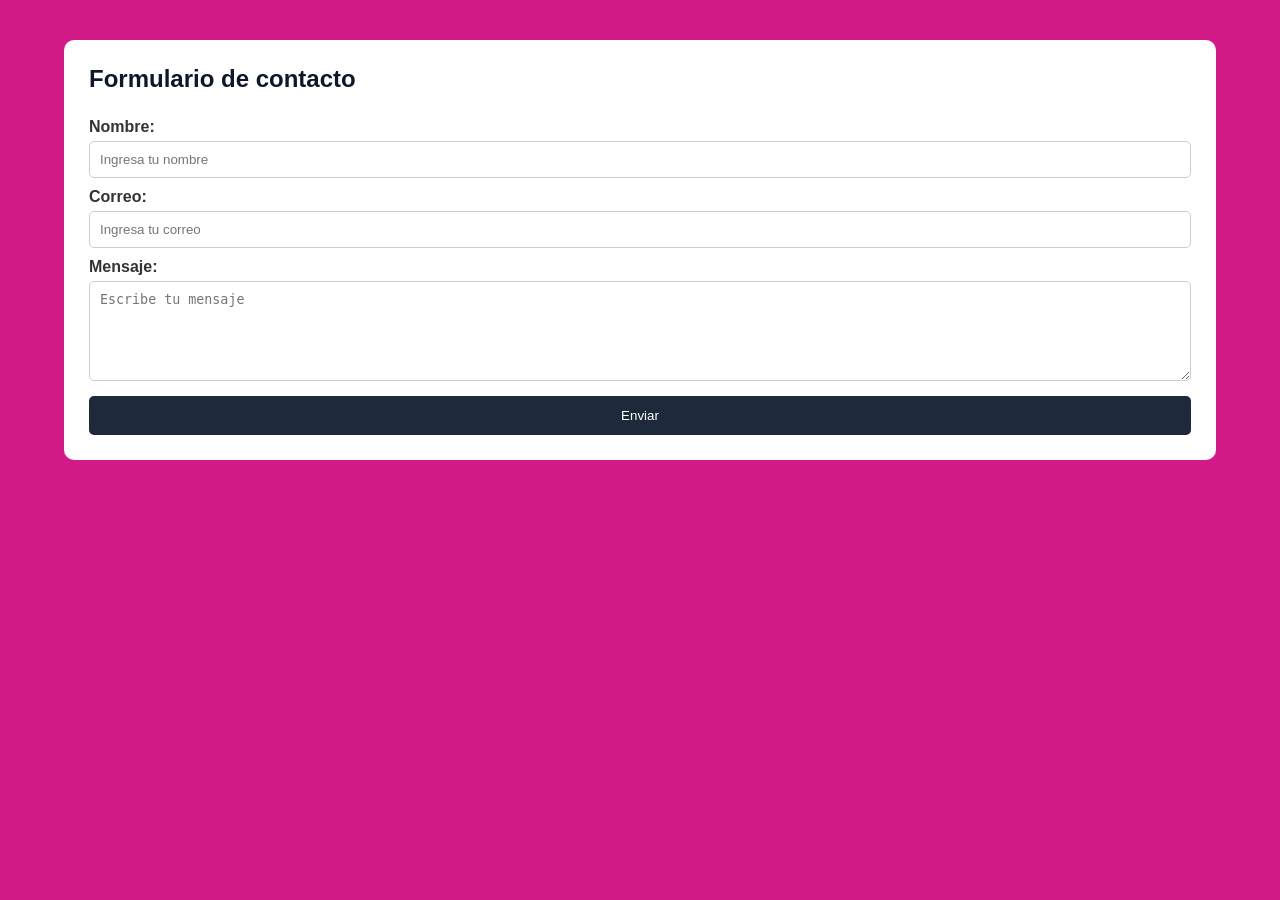
<file: formulario.html>
<!DOCTYPE html>
<html lang="es">

<head>
    <meta charset="UTF-8">
    <meta name="viewport" content="width=device-width, initial-scale=1.0">
    <title>Formulario</title>
    <link rel="stylesheet" href="styles.css">
</head>

<body>
    <main>
        <!-- Nombre: Ruth Díaz Marchant-->
        <!-- Evaluación Frontend: HTML5, CSS3 y GIT -->
        <section>
                <h2>Formulario de contacto</h2>

                <form>
                    <label>Nombre:</label>
                    <input type="text" placeholder="Ingresa tu nombre">

                    <label>Correo:</label>
                    <input type="email" placeholder="Ingresa tu correo">

                    <label>Mensaje:</label>
                    <textarea placeholder="Escribe tu mensaje"></textarea>

                    <button type="submit">Enviar</button>
                </form>
        </section> 
    </main>

</body>

</html>
</file>
<file: styles.css>
/* =====ARCHIVO DE ESTILOS===== 
Profesor Eric Railef 
Fecha:02/06/2026 
Curso Frontend - Unidad 01*/


/* 
=====Estilos PAGINA INDEX =====*/
* {
    margin: 0;
    padding: 0;
    box-sizing: border-box;

}

/* =====Propiedas Body======= */

body {
    font-family: Arial, Helvetica, sans-serif;
    background-color: #d21988;
    color: #333;

}

/* 
=====Propiedas Navbar====== */

nav {
    background-color: #1e293b;
    color:white;
    padding: 20px;
/* 
    FLEXBOX */
    display: flex;
    justify-content: space-between;
    align-items: center;

}

nav ul{
    list-style: none;
    display: flex;
    gap:20px;
}

nav a{
    color:white;
    text-decoration: none;
    font-weight: bold;
}

nav a:hover{
    color:aqua;
}
/* 
====HEADER====== */

header{
    background-color: #a531d7;
    color: white;
    text-align: center;
    padding: 60px 20px;
}

header h1{
    font-size: 40px;
    margin-bottom: 18px;
}

header p {
    margin-bottom: 20px;
    font-size: 18px;
}

header button{
    background-color: rgb(255, 0, 200);
    border: none;
    padding:  12px 25px;
    border-radius: 5px;
    font-size: 16px;
    cursor: pointer;

}

header button:hover{
    background-color: aquamarine;
}
/* 
contenido principal */

main{
    width: 90%;
    margin: 40px auto;
    display: flex;
    gap:30px;
}
/* 
secciones */

section{
    background-color: white;
    padding: 25px;
    border-radius: 10px;
    flex:1;
}

section h2{
    margin-bottom: 15px;
    color: #0f172a;
}

section p{
    line-height: 1.6;
}

img{
    max-width: 100%;
    height: auto;
    border-radius: 10px;
}
/* 
FORMULARIO 
*/
form{
    display: flex;
    flex-direction: column;
}

form label{
    margin-top: 10px;
    margin-bottom: 5px;
    font-weight: bold;
}

form input, 
form textarea{
    padding: 10px;
    border: 1px solid #ccc;
    border-radius: 5px;
}

textarea{
    resize: vertical;
    height: 100px;
}

form button{
    margin-top: 15px;
    background-color: #1e293b;
    color: white;
    border: none;
    padding: 12px;
    border-radius: 5px;
    cursor: pointer;
}

form button:hover{
    background-color: #333;
}

/* FOOTER */

footer {
    background-color: #1e293b;
    color: white;
    padding: 20px;
    margin-top: 30px;
    text-align: center;
}
</file>
